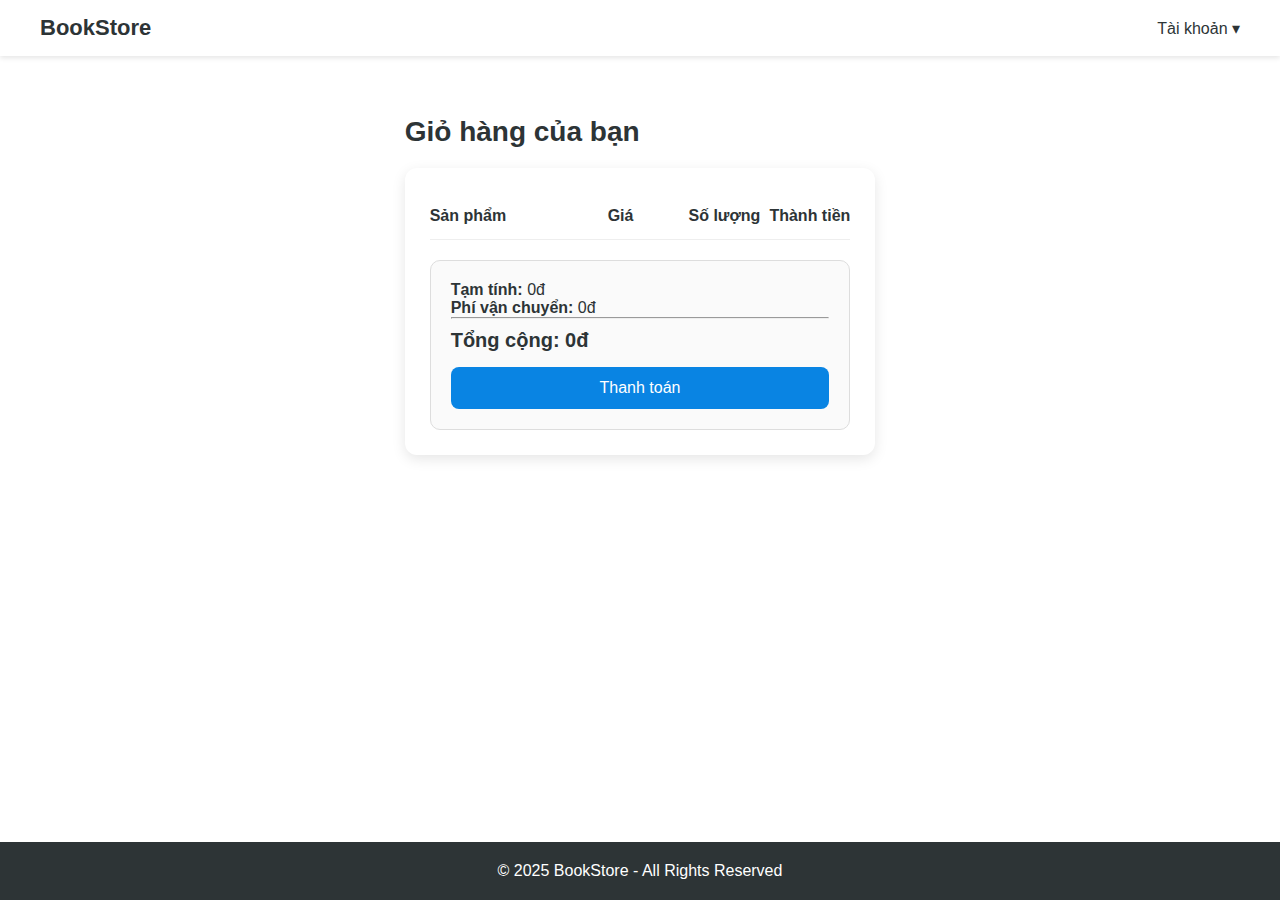
<file: frontend/cart.html>
<!DOCTYPE html>
<html lang="vi">
<head>
    <meta charset="UTF-8" />
    <meta name="viewport" content="width=device-width, initial-scale=1.0" />
    <title>Giỏ hàng - BookStore</title>
    <link rel="stylesheet" href="css/style.css" />
    <script src="js/cart.js" defer></script>
</head>
<body>
  <header>
    <div class="logo">BookStore</div>

    <nav>
        <div class="dropdown">
            <a class="drop-btn">Tài khoản ▾</a>
            <div class="dropdown-menu">
                <a href="index.html">Trang chủ</a>
                <a href="product.html">Sản phẩm</a>
                <a href="cart.html">Giỏ hàng</a>
                <a href="purchased.html">Sản phẩm đã mua</a>
                <a href="renting.html">Sách đang thuê</a>
                <a href="history.html">Lịch sử giao dịch</a>
                <a href="login.html">Đăng nhập</a>
            </div>
        </div>
    </nav>
</header>
<div class="cart-container">

    <h2 class="cart-title">Giỏ hàng của bạn</h2>

    <div class="cart-box">

        <!-- BẢNG SẢN PHẨM -->
        <div class="cart-table">

            <div class="cart-row cart-header">
                <div class="cart-col-product">Sản phẩm</div>
                <div class="cart-col">Giá</div>
                <div class="cart-col">Số lượng</div>
                <div class="cart-col">Thành tiền</div>
            </div>

            <!-- 1 ITEM -->
           

        </div>

        <!-- TỔNG TIỀN -->
        <div class="cart-summary">
            <p><strong>Tạm tính:</strong> 0đ</p>
            <p><strong>Phí vận chuyển:</strong> 0đ</p>
            <hr>
            <h3>Tổng cộng: 0đ</h3>

            <button class="checkout-btn">Thanh toán</button>
        </div>

    </div>
</div>

    <footer>
        © 2025 BookStore - All Rights Reserved
    </footer>
</body>
</html>
</file>
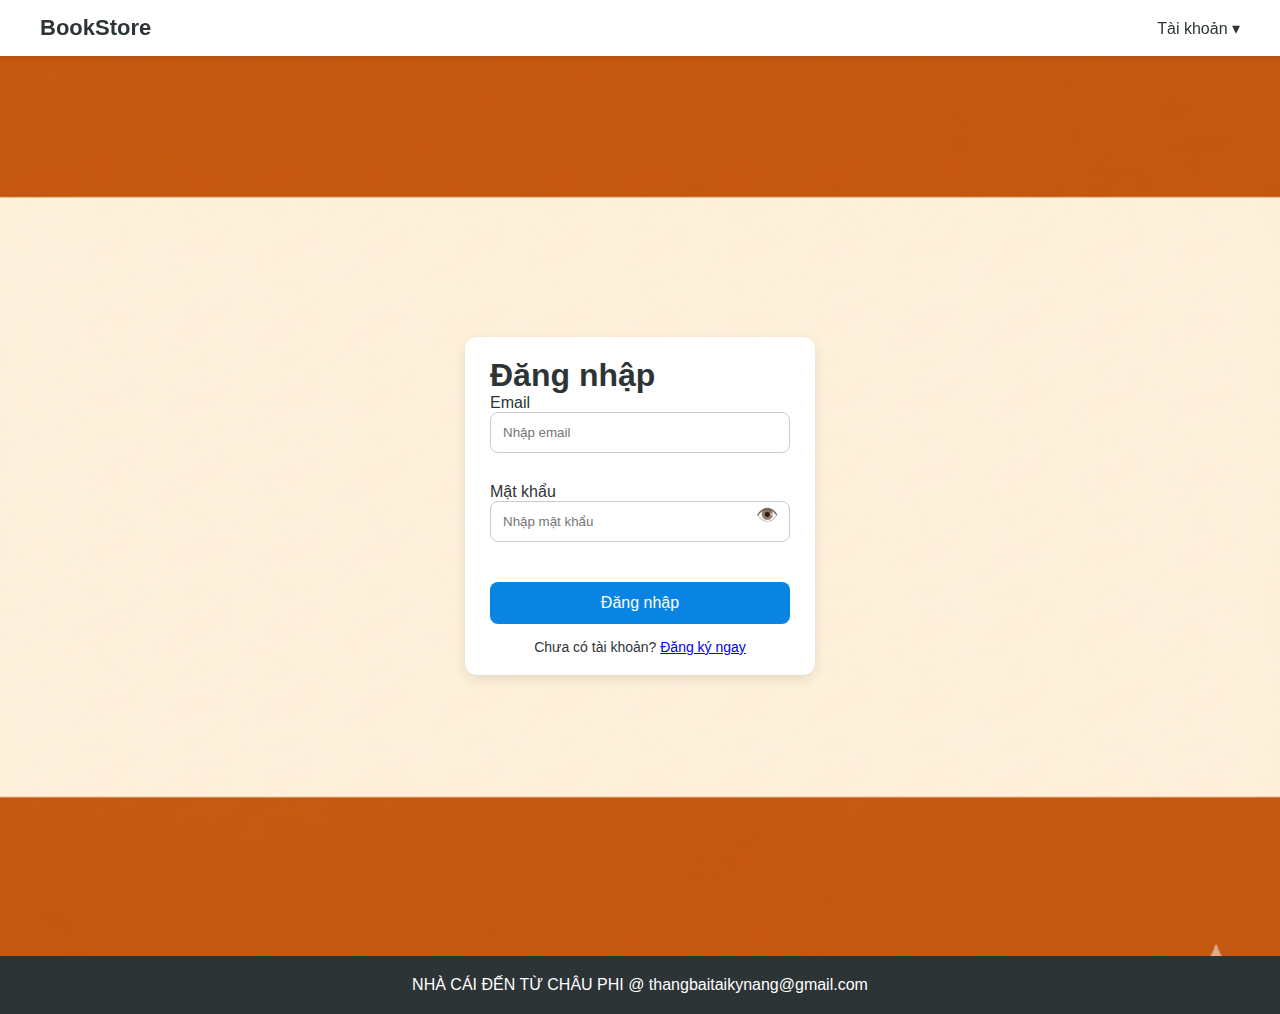
<file: frontend/login.html>
<!DOCTYPE html>
<html lang="vi">

<head>
    <meta charset="UTF-8" />
    <meta name="viewport" content="width=device-width, initial-scale=1.0" />
    <title>Đăng nhập - BookStore</title>
    <link rel="stylesheet" href="css/style.css" />
    <script src="js/index.js" defer></script>
    <script src="js/api.js" defer></script>
    <script src="js/auth.js" defer></script>
    <script src="js/login.js" defer></script>


</head>

<body class="login-page">
    <header>
        <div class="logo">BookStore</div>

        <nav>
            <div class="dropdown">
                <a class="drop-btn">Tài khoản ▾</a>
                <div class="dropdown-menu">
                    <a href="index.html">Trang chủ</a>
                    <a href="product.html">Sản phẩm</a>
                    <a href="cart.html">Giỏ hàng</a>
                    <a href="purchased.html">Sản phẩm đã mua</a>
                    <a href="renting.html">Sách đang thuê</a>
                    <a href="history.html">Lịch sử giao dịch</a>
                    <a href="login.html">Đăng nhập</a>
                </div>
            </div>
        </nav>
    </header>


    <main class="auth-page">
        <section class="auth-container">
            <h1>Đăng nhập</h1>
            <form id="loginForm" class="auth-form">
                <div class="form-group">
                    <label for="loginEmail">Email</label>
                    <input type="email" id="loginEmail" placeholder="Nhập email" required />
                </div>

                <div class="form-group password-wrapper">
                    <label for="loginPassword">Mật khẩu</label>
                    <input type="password" id="loginPassword" placeholder="Nhập mật khẩu" required />
                    <span class="toggle-password" onclick="togglePassword('loginPassword', this)">👁️</span>
                </div>


                <button type="submit" id="loginBtn">Đăng nhập</button>

                <p class="auth-switch">
                    Chưa có tài khoản?
                    <a href="register.html">Đăng ký ngay</a>
                </p>
            </form>
        </section>
    </main>

    <footer>
        NHÀ CÁI ĐẾN TỪ CHÂU PHI @ thangbaitaikynang@gmail.com
    </footer>
</body>

</html>
</file>
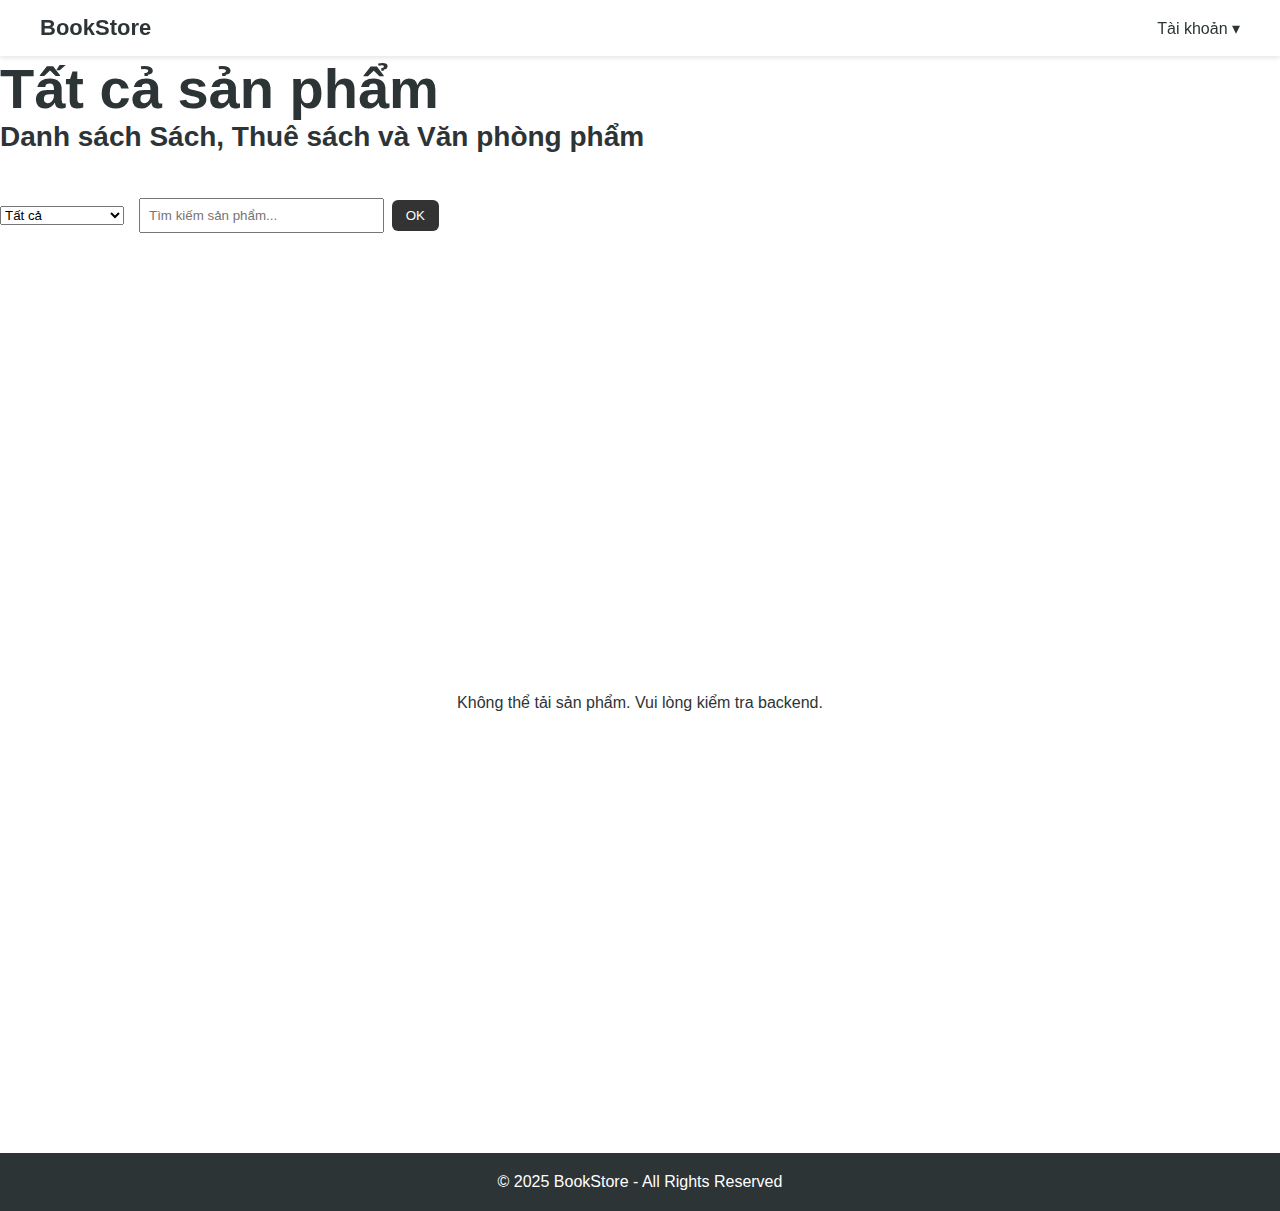
<file: frontend/product.html>
<!DOCTYPE html>
<html lang="vi">

<head>
    <meta charset="UTF-8" />
    <meta name="viewport" content="width=device-width, initial-scale=1.0" />
    <title>Sản phẩm - BookStore</title>
    <link rel="stylesheet" href="css/style.css" />
    <script src="js/index.js" defer></script>
    <script src="js/product.js" defer></script>
</head>

<body>
    <header>
        <div class="logo">BookStore</div>

        <nav>
            <div class="dropdown">
                <a class="drop-btn">Tài khoản ▾</a>
                <div class="dropdown-menu">
                    <a href="index.html">Trang chủ</a>
                    <a href="product.html">Sản phẩm</a>
                    <a href="cart.html">Giỏ hàng</a>
                    <a href="purchased.html">Sản phẩm đã mua</a>
                    <a href="renting.html">Sách đang thuê</a>
                    <a href="history.html">Lịch sử giao dịch</a>
                    <a href="login.html">Đăng nhập</a>
                </div>
            </div>
        </nav>
    </header>


    <section class="page-title">
        <h1>Tất cả sản phẩm</h1>
        <p>Danh sách Sách, Thuê sách và Văn phòng phẩm</p>
    </section>

    <section class="filter-bar">
        <select id="categoryFilter">
            <option value="all">Tất cả</option>
            <option value="book">Sách bán</option>
            <option value="rent">Thuê sách</option>
            <option value="vpp">Văn phòng phẩm</option>
        </select>

        <div class="search-box">
            <input id="searchInput" type="text" placeholder="Tìm kiếm sản phẩm..." />
            <button id="searchBtn" class="search-btn">OK</button>
        </div>
    </section>

    <section class="product-list">
        <div id="productGrid" class="product-grid"></div>
    </section>

    <footer>
        © 2025 BookStore - All Rights Reserved
    </footer>
</body>

</html>
</file>
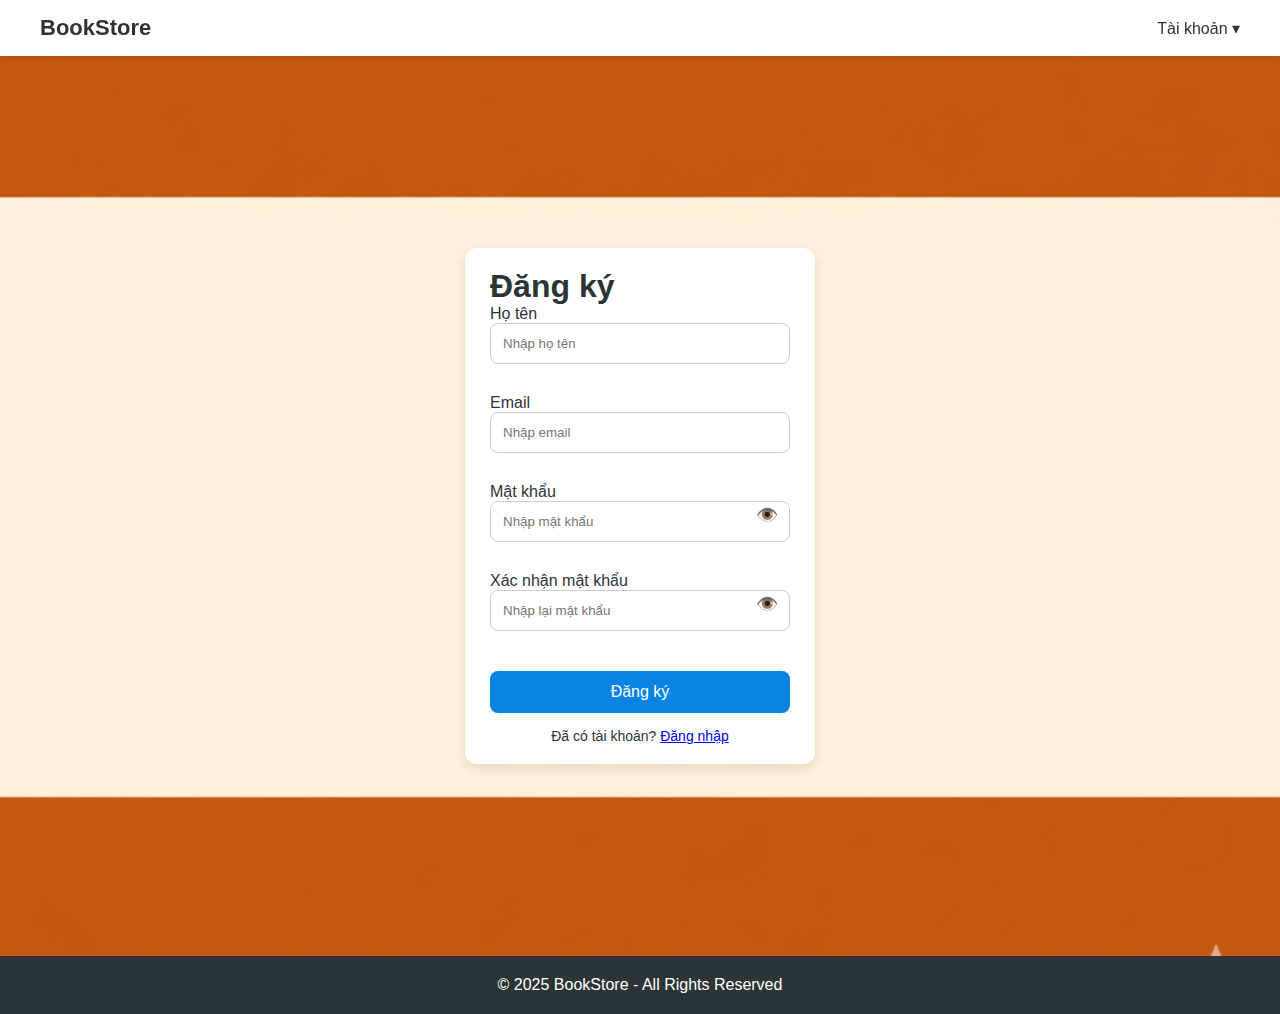
<file: frontend/register.html>
<!DOCTYPE html>
<html lang="vi">

<head>
    <meta charset="UTF-8" />
    <meta name="viewport" content="width=device-width, initial-scale=1.0" />
    <title>Đăng ký - BookStore</title>
    <link rel="stylesheet" href="css/style.css" />
    <script src="js/index.js" defer></script>
    <script src="js/api.js" defer></script>
    <script src="js/auth.js" defer></script>
    <script src="js/register.js" defer></script>

</head>

<body class="register-page">
    <header>
        <div class="logo">BookStore</div>

        <nav>
            <div class="dropdown">
                <a class="drop-btn">Tài khoản ▾</a>
                <div class="dropdown-menu">
                    <a href="index.html">Trang chủ</a>
                    <a href="product.html">Sản phẩm</a>
                    <a href="cart.html">Giỏ hàng</a>
                    <a href="purchased.html">Sản phẩm đã mua</a>
                    <a href="renting.html">Sách đang thuê</a>
                    <a href="history.html">Lịch sử giao dịch</a>
                    <a href="login.html">Đăng nhập</a>
                </div>
            </div>
        </nav>
    </header>

    <main class="auth-page">
        <section class="auth-container">
            <h1>Đăng ký</h1>
            <form id="registerForm" class="auth-form">
                <div class="form-group">
                    <label for="fullName">Họ tên</label>
                    <input type="text" id="fullName" placeholder="Nhập họ tên" required />
                </div>

                <div class="form-group">
                    <label for="registerEmail">Email</label>
                    <input type="email" id="registerEmail" placeholder="Nhập email" required />
                </div>

                <div class="form-group password-wrapper">
                    <label for="password">Mật khẩu</label>
                    <input type="password" id="password" placeholder="Nhập mật khẩu">
                    <span class="toggle-password" onclick="togglePassword('password', this)">👁️</span>
                </div>

                <div class="form-group password-wrapper">
                    <label for="confirmPassword">Xác nhận mật khẩu</label>
                    <input type="password" id="confirmPassword" placeholder="Nhập lại mật khẩu">
                    <span class="toggle-password" onclick="togglePassword('confirmPassword', this)">👁️</span>
                </div>


                <button type="submit" id="registerBtn">Đăng ký</button>

                <p class="auth-switch">
                    Đã có tài khoản?
                    <a href="login.html">Đăng nhập</a>
                </p>
            </form>
        </section>
    </main>

    <footer>
        © 2025 BookStore - All Rights Reserved
    </footer>
</body>

</html>
</file>
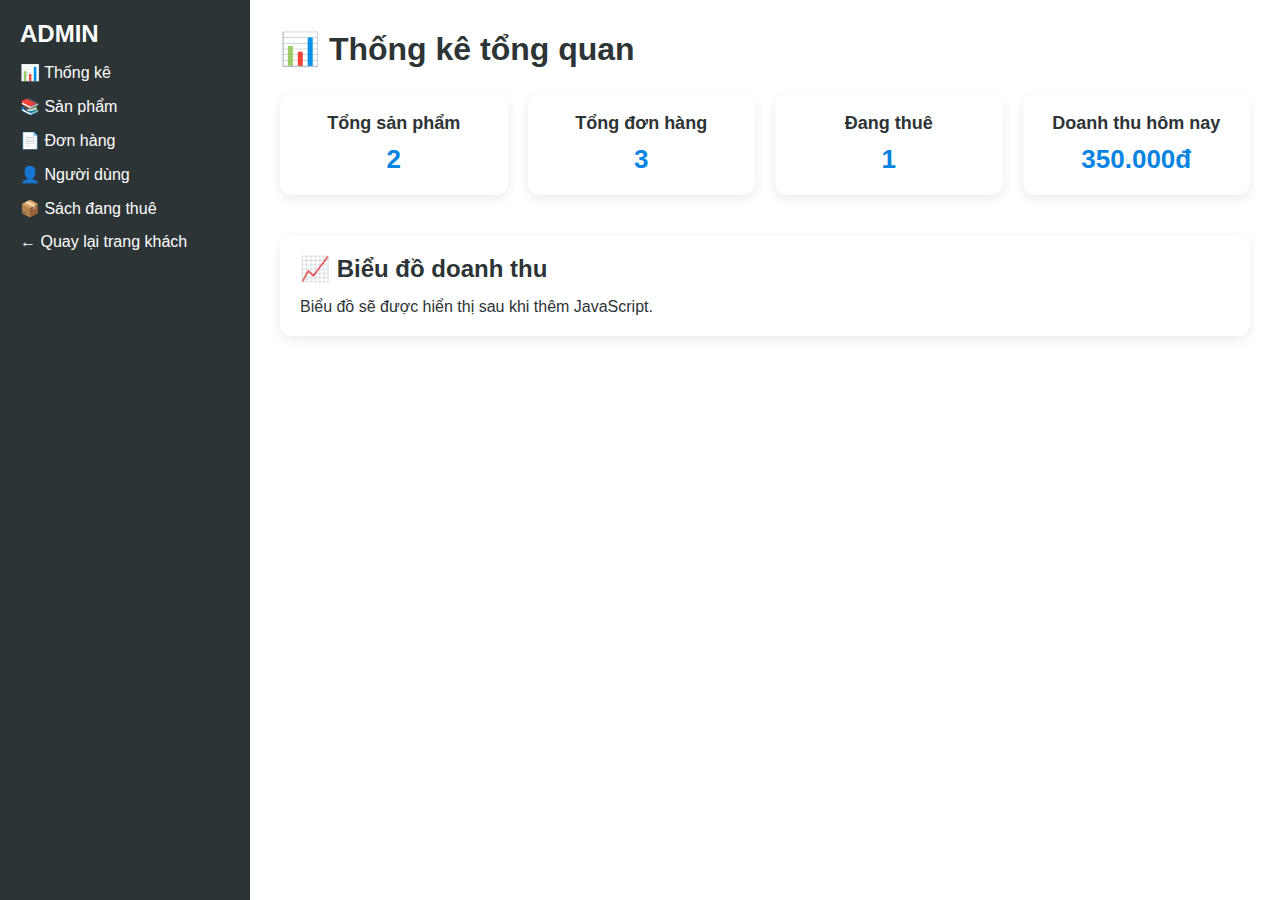
<file: frontend/admin/dashboard.html>
<!DOCTYPE html>
<html lang="vi">
<head>
    <meta charset="UTF-8">
    <meta name="viewport" content="width=device-width, initial-scale=1.0">
    <title>Admin Dashboard</title>
    <link rel="stylesheet" href="../css/style.css">
    <script src="../js/admin.js"></script>

</head>

<body>
<div class="admin-layout">

    <!-- ====================== SIDEBAR ====================== -->
    <div class="admin-sidebar">
    <h2>ADMIN</h2>

    <a href="dashboard.html">📊 Thống kê</a>
    <a href="products.html">📚 Sản phẩm</a>
    <a href="orders.html">📄 Đơn hàng</a>
    <a href="users.html">👤 Người dùng</a>
    <a href="renting.html">📦 Sách đang thuê</a>
    <a href="../index.html" class="back">← Quay lại trang khách</a>
</div>


    <!-- ====================== MAIN CONTENT ====================== -->
    <main class="admin-main">

        <h1 style="margin-bottom: 25px;">📊 Thống kê tổng quan</h1>

        <!-- ====== THỐNG KÊ NHANH ====== -->
        <div style="
            display: grid;
            grid-template-columns: repeat(4, 1fr);
            gap: 20px;
        ">
            <div class="stat-box">
                <h3>Tổng sản phẩm</h3>
                <p id="totalProducts">0</p>
            </div>

            <div class="stat-box">
                <h3>Tổng đơn hàng</h3>
                <p id="totalOrders">0</p>
            </div>

            <div class="stat-box">
                <h3>Đang thuê</h3>
                <p id="totalRenting">0</p>
            </div>

            <div class="stat-box">
                <h3>Doanh thu hôm nay</h3>
                <p id="todayRevenue">0đ</p>
            </div>
        </div>

        <!-- ====== BIỂU ĐỒ (SAU NÀY SẼ THÊM JS) ====== -->
        <div style="margin-top: 40px;">
            <div class="list-box">
                <h2 style="margin-bottom: 15px;">📈 Biểu đồ doanh thu</h2>
                <p>Biểu đồ sẽ được hiển thị sau khi thêm JavaScript.</p>
            </div>
        </div>

    </main>
</div>

</body>
</html>
</file>
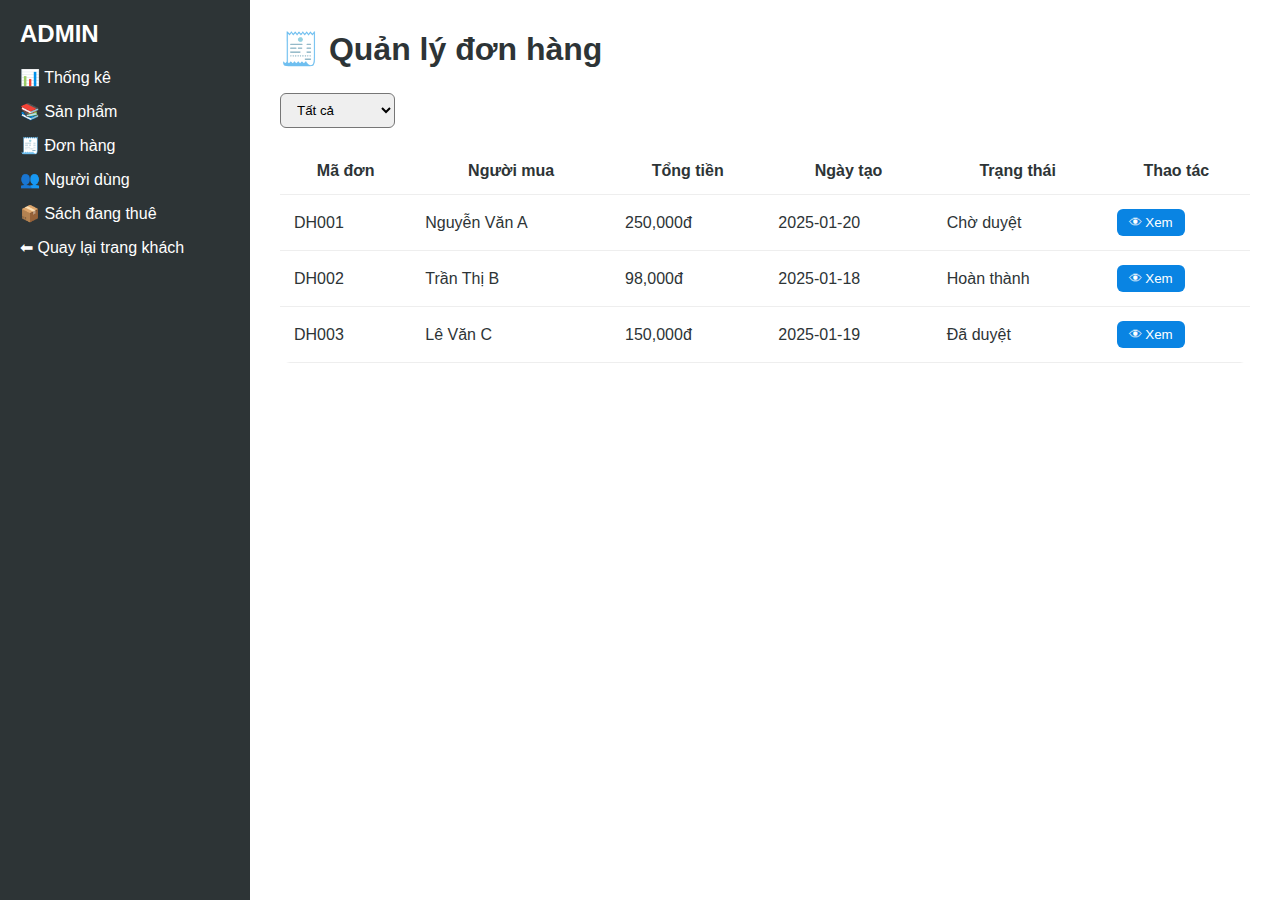
<file: frontend/admin/orders.html>
<!DOCTYPE html>
<html lang="vi">
<head>
    <meta charset="UTF-8">
    <meta name="viewport" content="width=device-width, initial-scale=1.0">
    <title>Quản lý đơn hàng</title>
    <link rel="stylesheet" href="../css/style.css">
    <script src="../js/admin.js"></script>

</head>

<body>

<div class="admin-layout">

    <!-- ====================== SIDEBAR ====================== -->
    <aside class="admin-sidebar">
        <h2 style="margin-bottom: 20px;">ADMIN</h2>

        <a href="dashboard.html">📊 Thống kê</a>
        <a href="products.html">📚 Sản phẩm</a>
        <a href="orders.html" class="active">🧾 Đơn hàng</a>
        <a href="users.html">👥 Người dùng</a>
        <a href="rental.html">📦 Sách đang thuê</a>
        <a href="../index.html">⬅ Quay lại trang khách</a>
    </aside>

    <!-- ====================== MAIN CONTENT ====================== -->
    <main class="admin-main">

        <h1 style="margin-bottom: 25px;">🧾 Quản lý đơn hàng</h1>

        <!-- Bộ lọc trạng thái -->
        <div style="margin-bottom: 20px; display:flex; gap:15px;">
            <select id="orderFilter" style="padding:8px 12px; border-radius:6px;">
                <option value="all">Tất cả</option>
                <option value="pending">Chờ duyệt</option>
                <option value="approved">Đã duyệt</option>
                <option value="completed">Hoàn thành</option>
                <option value="canceled">Đã hủy</option>
            </select>
        </div>

        <!-- BẢNG ĐƠN HÀNG -->
        <table class="admin-table">
            <thead>
                <tr>
                    <th>Mã đơn</th>
                    <th>Người mua</th>
                    <th>Tổng tiền</th>
                    <th>Ngày tạo</th>
                    <th>Trạng thái</th>
                    <th>Thao tác</th>
                </tr>
            </thead>
            <tbody id="orderTableBody">
                <!-- JS sẽ render đơn hàng tại đây -->
            </tbody>
        </table>

    </main>
</div>

<!-- ====================== POPUP CHI TIẾT ĐƠN ====================== -->
<div id="orderModal" 
     style="display:none; position:fixed; top:0; left:0; width:100%; height:100%;
            background:rgba(0,0,0,0.5); align-items:center; justify-content:center;">

    <div style="
        background:white; padding:25px; width:480px; border-radius:12px;
        box-shadow:0 4px 14px rgba(0,0,0,0.2);">

        <h2 id="modalOrderCode">Chi tiết đơn hàng</h2>

        <div id="modalContent" style="margin-top:15px;">
            <!-- JS render nội dung tại đây -->
        </div>

        <div style="text-align:right; margin-top:20px;">
            <button onclick="closeOrderModal()" 
                    style="padding:8px 16px; background:#636e72; color:white; border:none; border-radius:6px;">
                Đóng
            </button>
        </div>
    </div>
</div>

<script src="../js/admin.js"></script>

</body>
</html>
</file>
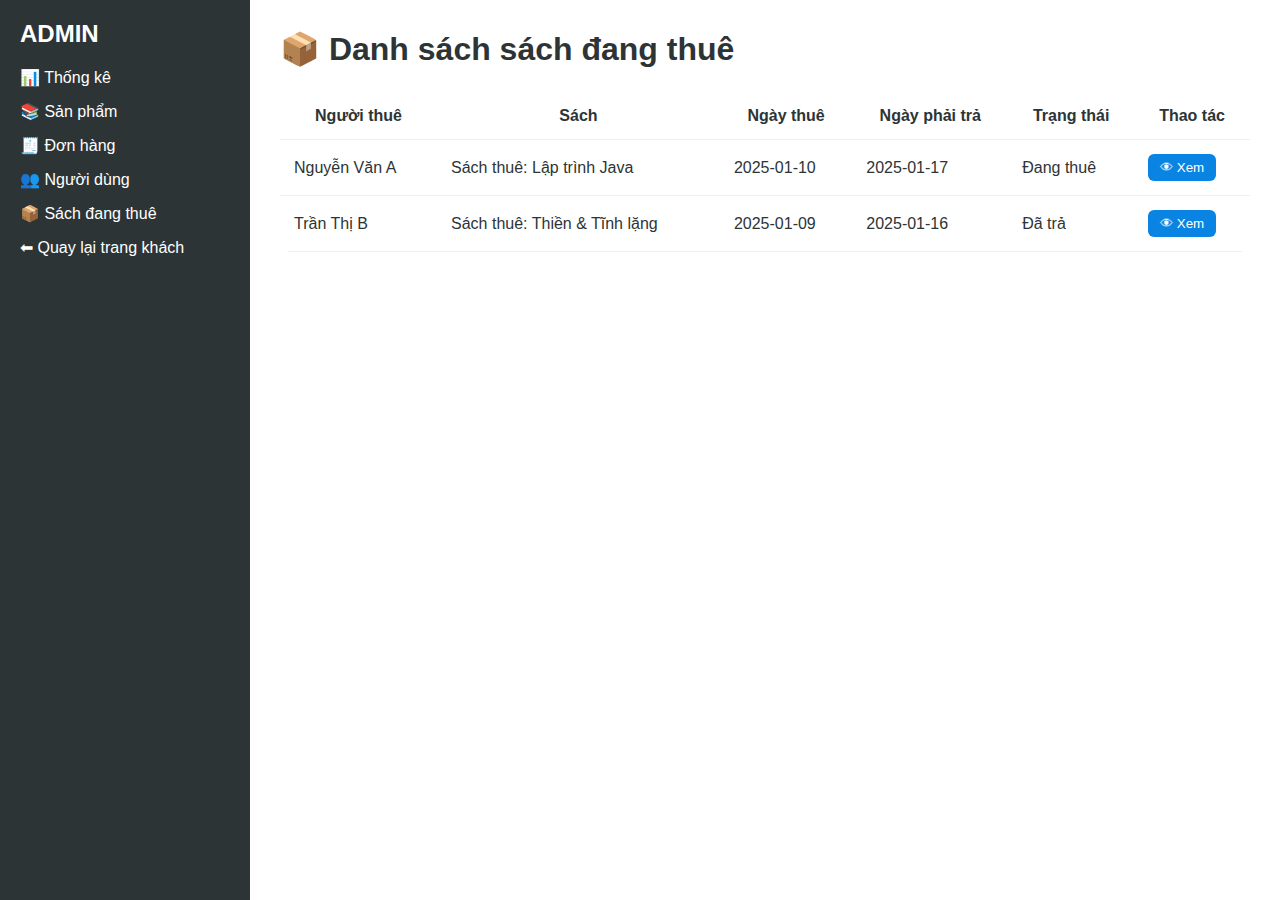
<file: frontend/admin/rental.html>
<!DOCTYPE html>
<html lang="vi">
<head>
    <meta charset="UTF-8">
    <meta name="viewport" content="width=device-width, initial-scale=1.0">
    <title>Quản lý sách đang thuê</title>
    <link rel="stylesheet" href="../css/style.css">
    <script src="../js/admin.js"></script>

</head>

<body>

<div class="admin-layout">

    <!-- ====================== SIDEBAR ====================== -->
    <aside class="admin-sidebar">
        <h2 style="margin-bottom: 20px;">ADMIN</h2>

        <a href="dashboard.html">📊 Thống kê</a>
        <a href="products.html">📚 Sản phẩm</a>
        <a href="orders.html">🧾 Đơn hàng</a>
        <a href="users.html">👥 Người dùng</a>
        <a href="rental.html" class="active">📦 Sách đang thuê</a>
        <a href="../index.html">⬅ Quay lại trang khách</a>
    </aside>

    <!-- ====================== MAIN CONTENT ====================== -->
    <main class="admin-main">

        <h1 style="margin-bottom: 25px;">📦 Danh sách sách đang thuê</h1>

        <!-- Bảng sách đang thuê -->
        <table class="admin-table">
            <thead>
                <tr>
                    <th>Người thuê</th>
                    <th>Sách</th>
                    <th>Ngày thuê</th>
                    <th>Ngày phải trả</th>
                    <th>Trạng thái</th>
                    <th>Thao tác</th>
                </tr>
            </thead>

            <tbody id="rentalTableBody">
                <!-- JS sẽ render danh sách thuê vào đây -->
            </tbody>
        </table>

    </main>
</div>


<!-- ====================== POPUP CHI TIẾT THUÊ ====================== -->
<div id="rentalModal" 
     style="display:none; position:fixed; top:0; left:0; width:100%; height:100%;
            background:rgba(0,0,0,0.5); align-items:center; justify-content:center;">

    <div style="
        background:white; padding:25px; width:430px; border-radius:12px;
        box-shadow:0 4px 14px rgba(0,0,0,0.25);">

        <h2 id="rentalModalTitle">Thông tin thuê</h2>

        <div id="rentalModalContent" style="margin-top:15px;">
            <!-- JS render chi tiết tại đây -->
        </div>

        <div style="text-align:right; margin-top:20px;">
            <button onclick="closeRentalModal()" 
                    style="padding:8px 16px; background:#636e72; color:white; border:none; border-radius:6px;">
                Đóng
            </button>
        </div>

    </div>
</div>

<script src="../js/admin.js"></script>

</body>
</html>
</file>
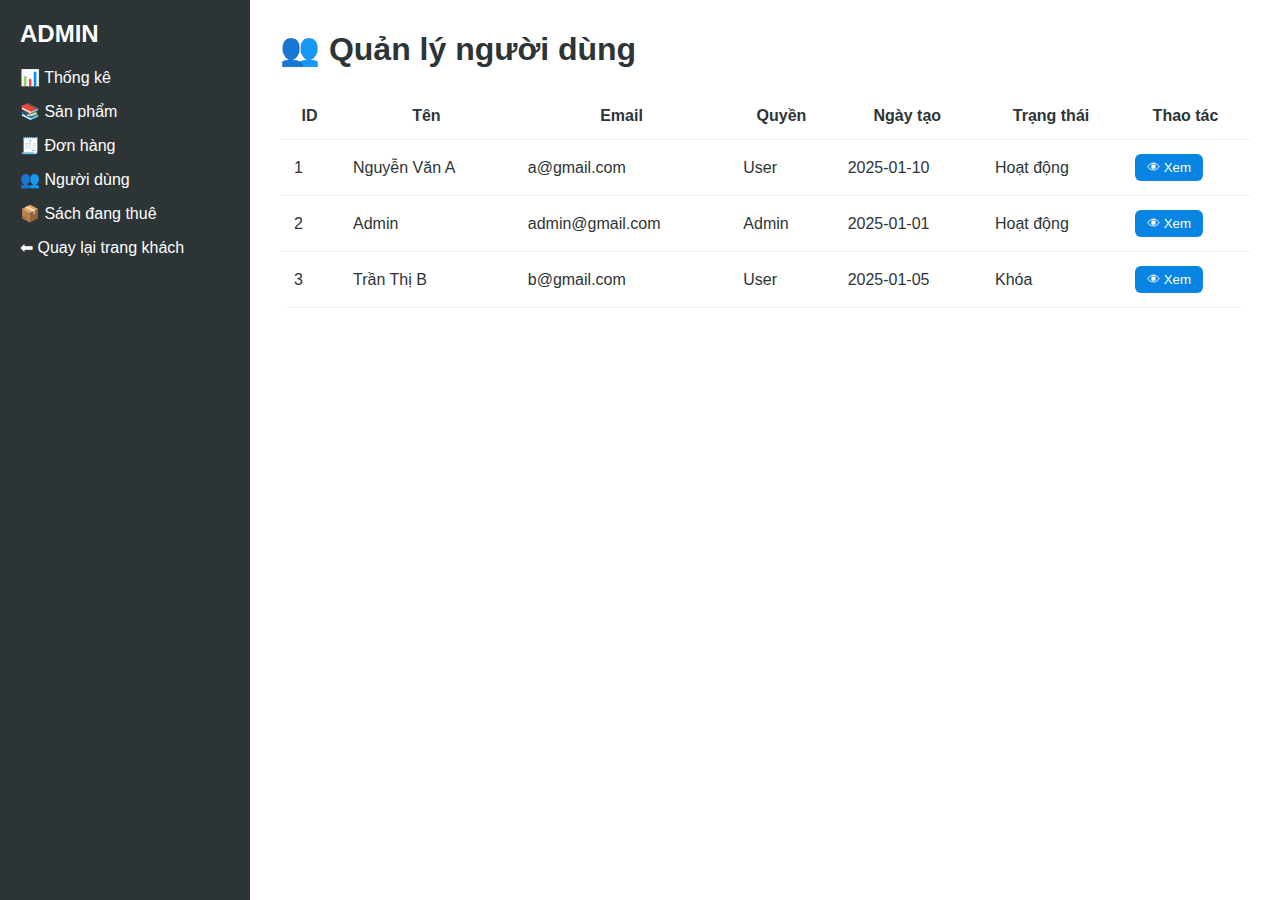
<file: frontend/admin/users.html>
<!DOCTYPE html>
<html lang="vi">
<head>
    <meta charset="UTF-8">
    <meta name="viewport" content="width=device-width, initial-scale=1.0">
    <title>Quản lý người dùng</title>
    <link rel="stylesheet" href="../css/style.css">
    <script src="../js/admin.js"></script>

</head>

<body>

<div class="admin-layout">

    <!-- ====================== SIDEBAR ====================== -->
    <aside class="admin-sidebar">
        <h2 style="margin-bottom: 20px;">ADMIN</h2>

        <a href="dashboard.html">📊 Thống kê</a>
        <a href="products.html">📚 Sản phẩm</a>
        <a href="orders.html">🧾 Đơn hàng</a>
        <a href="users.html" class="active">👥 Người dùng</a>
        <a href="rental.html">📦 Sách đang thuê</a>
        <a href="../index.html">⬅ Quay lại trang khách</a>
    </aside>

    <!-- ====================== MAIN CONTENT ====================== -->
    <main class="admin-main">

        <h1 style="margin-bottom: 25px;">👥 Quản lý người dùng</h1>

        <!-- Bảng người dùng -->
        <table class="admin-table">
            <thead>
                <tr>
                    <th>ID</th>
                    <th>Tên</th>
                    <th>Email</th>
                    <th>Quyền</th>
                    <th>Ngày tạo</th>
                    <th>Trạng thái</th>
                    <th>Thao tác</th>
                </tr>
            </thead>

            <tbody id="userTableBody">
                <!-- JS sẽ đổ dữ liệu vào -->
            </tbody>
        </table>

    </main>
</div>

<!-- ====================== POPUP CHI TIẾT USERS ====================== -->
<div id="userModal" 
     style="display:none; position:fixed; top:0; left:0; width:100%; height:100%;
            background:rgba(0,0,0,0.5); align-items:center; justify-content:center;">

    <div style="
        background:white; padding:25px; width:420px; border-radius:12px;
        box-shadow:0 4px 14px rgba(0,0,0,0.25);">

        <h2 id="userModalTitle">Thông tin người dùng</h2>

        <div id="userModalContent" style="margin-top:15px;">
            <!-- JS render thông tin tại đây -->
        </div>

        <div style="text-align:right; margin-top:20px;">
            <button onclick="closeUserModal()" 
                    style="padding:8px 16px; background:#636e72; color:white; border:none; border-radius:6px;">
                Đóng
            </button>
        </div>

    </div>
</div>

<script src="../js/admin.js"></script>
</body>
</html>
</file>
<file: frontend/css/style.css>
/* ============================== GLOBAL STYLES ============================== */
* {
    box-sizing: border-box;
    margin: 0;
    padding: 0;
}

/* 🔥 THÊM ĐỂ FOOTER LUÔN Ở DƯỚI */
html,
body {
    height: 100%;
}

body {
    font-family: "Poppins", sans-serif;
    background-size: cover;
    /* lấp kín toàn trang */
    background-repeat: no-repeat;
    /* không lặp lại ảnh */
    background-position: center;
    /* căn giữa */
    background-attachment: fixed;
    /* giữ nguyên khi cuộn – rất đẹp */
    color: #2d3436;
    display: flex;
    flex-direction: column;
    min-height: 100vh;
    /* đảm bảo thân trang đủ chiều cao */
}

img {
    max-width: 100%;
    display: block;
}

/* ============================== HEADER ============================== */
header {
    width: 100%;
    background: white;
    padding: 15px 40px;
    box-shadow: 0 2px 5px rgba(0, 0, 0, 0.1);
    display: flex;
    justify-content: space-between;
    align-items: center;
    position: sticky;
    top: 0;
    z-index: 10;
}

header .logo {
    font-size: 22px;
    font-weight: 600;
}

header nav a {
    margin-left: 25px;
    text-decoration: none;
    color: #2d3436;
    font-weight: 500;
    transition: .2s;
}

header nav a:hover,
header nav a.active {
    color: #0984e3;
}

/* DROPDOWN */
.dropdown {
    position: relative;
    display: inline-block;
}

.drop-btn {
    cursor: pointer;
    font-weight: 500;
    color: #2d3436;
}

.dropdown-menu {
    display: none;
    position: absolute;
    right: 0;
    background: white;
    min-width: 180px;
    box-shadow: 0 4px 12px rgba(0, 0, 0, 0.15);
    border-radius: 8px;
    z-index: 999;
}

.dropdown-menu a {
    display: block;
    padding: 10px 15px;
    text-decoration: none;
    color: #2d3436;
}

.dropdown-menu a:hover {
    background: #f1f1f1;
}

/* Hover mở menu */
.dropdown:hover .dropdown-menu {
    display: block;
}

/* ============================== HERO BANNER ============================== */
.hero {
    width: 100%;
    height: 300px;
    /* tuỳ bạn muốn cao bao nhiêu */
    display: flex;
    flex-direction: column;
    justify-content: center;
    align-items: center;
    color: rgb(237, 5, 121);
    text-align: center;
}

.hero h1 {
    font-size: 42px;
    text-shadow: 0 3px 8px rgba(0, 0, 0, 0.3);
}

.hero p {
    margin-top: 10px;
    font-size: 20px;
}

/* ============================== CATEGORY SECTION ============================== */
.categories h2,
.products h2 {
    text-align: center;
    width: 100%;
    font-size: 28px;
    margin-bottom: 20px;
    margin-top: 15px;
}

.categories,
.products {
    padding: 20px 0;
}

.category-grid,
.product-grid {
    display: flex;
    justify-content: center;
    gap: 20px;
    flex-wrap: wrap;
}

/* CARD TÙY CHỈNH KÍCH THƯỚC */
.category-card,
.product-card {
    width: 180px;
    height: 120px;
    background: white;
    border-radius: 12px;
    padding: 20px;
    text-align: center;
    box-shadow: 0 4px 12px rgba(0, 0, 0, 0.08);
    transition: 0.2s;
    display: flex;
    flex-direction: column;
    justify-content: center;
}

.category-card:hover,
.product-card:hover {
    transform: translateY(-5px);
    box-shadow: 0 6px 18px rgba(0, 0, 0, 0.12);
}

.product-info {
    padding: 15px;
}

.product-info h3 {
    font-size: 18px;
}

.product-info p {
    margin-top: 10px;
    color: #0984e3;
    font-weight: 600;
}

/* ============================== PRODUCT DETAIL PAGE ============================== */
.product-detail-page {
    padding: 60px 40px;
}

.product-detail {
    display: grid;
    grid-template-columns: 1fr 1fr;
    gap: 40px;
    background: white;
    padding: 30px;
    border-radius: 15px;
    box-shadow: 0 4px 12px rgba(0, 0, 0, 0.1);
}

.product-detail-info h1 {
    font-size: 30px;
    font-weight: 600;
}

.product-detail-price {
    font-size: 24px;
    margin: 10px 0;
    color: #0984e3;
    font-weight: 600;
}

.product-detail-actions button {
    padding: 12px 20px;
    border: none;
    background: #0984e3;
    color: white;
    border-radius: 8px;
    margin-right: 10px;
    cursor: pointer;
    font-size: 16px;
    transition: .2s;
}

.product-detail-actions .secondary {
    background: #636e72;
}

.product-detail-actions button:hover {
    opacity: .85;
}

/* ============================== CART NEW DESIGN (All in 1 box) ============================== */
.cart-container {
    max-width: 900px;
    margin: 40px auto;
    padding: 20px;
}

.cart-title {
    font-size: 28px;
    margin-bottom: 20px;
    font-weight: 600;
}

.cart-box {
    background: white;
    padding: 25px;
    border-radius: 12px;
    box-shadow: 0 4px 14px rgba(0, 0, 0, 0.1);
}

/* TABLE */
.cart-table {
    width: 100%;
}

.cart-row {
    display: grid;
    grid-template-columns: 2.2fr 1fr 1fr 1fr;
    padding: 14px 0;
    border-bottom: 1px solid #eee;
}

.cart-header {
    font-weight: 600;
}

.cart-col-product {
    display: flex;
    align-items: center;
    gap: 12px;
}

.cart-col-product img {
    width: 55px;
    height: 55px;
    border-radius: 6px;
    object-fit: cover;
}

.cart-col {
    display: flex;
    align-items: center;
}

.cart-col.total-price {
    justify-content: flex-end;
    /* căn phải */
    text-align: right;
}

/* QUANTITY BUTTON */
.quantity-box {
    justify-content: center;
}

.qty-btn {
    width: 28px;
    height: 28px;
    border: 1px solid #aaa;
    background: white;
    cursor: pointer;
    border-radius: 4px;
}

.quantity-box input {
    width: 35px;
    text-align: center;
    border: none;
    pointer-events: none;
}

/* SUMMARY */
.cart-summary {
    margin-top: 20px;
    background: #fafafa;
    padding: 20px;
    border-radius: 10px;
    border: 1px solid #ddd;
}

.cart-summary h3 {
    margin-top: 10px;
    font-size: 20px;
    font-weight: 600;
}

.checkout-btn {
    width: 100%;
    padding: 12px;
    background: #0984e3;
    border: none;
    color: white;
    border-radius: 8px;
    font-size: 16px;
    cursor: pointer;
    margin-top: 15px;
}

.checkout-btn:hover {
    opacity: 0.85;
}

/* ============================== AUTH PAGES ============================== */
.product-list,
.cart-page,
.auth-page {
    display: flex;
    justify-content: center;
    align-items: center;
    padding: 0;
    min-height: 100vh;
}

/* 🔥 CHỈNH LOGIN & REGISTER VỪA MÀN HÌNH */
.auth-page {
    height: 100vh;
    background: url("../assets/pro.png") center/cover no-repeat;
    display: flex;
    justify-content: center;
    align-items: center;
    padding: 0;
    /* bỏ padding thừa */
}

.auth-container {
    background: white;
    padding: 20px 25px;
    max-width: 350px;
    /* thu nhỏ form */
    max-height: 85vh;
    /* không vượt màn */
    overflow-y: auto;
    /* nếu cao quá chỉ form cuộn */
    margin: auto;
    border-radius: 12px;
    box-shadow: 0 4px 12px rgba(0, 0, 0, 0.1);
}

.auth-form .form-group {
    margin-bottom: 30px;
}

.auth-form input {
    width: 100%;
    padding: 12px;
    border-radius: 8px;
    border: 1px solid #ccc;
}

.auth-form button {
    width: 100%;
    padding: 12px;
    background: #0984e3;
    border: none;
    color: white;
    border-radius: 8px;
    font-size: 16px;
    cursor: pointer;
    margin-top: 10px;
}

.auth-switch {
    margin-top: 15px;
    /* 👈 chỉnh khoảng cách xuống dưới */
    text-align: center;
    /* tùy chọn: căn giữa cho đẹp */
    font-size: 14px;
}

/* ============================== ADMIN ============================== */
.admin-layout {
    display: grid;
    grid-template-columns: 250px auto;
}

.admin-sidebar {
    background: #2d3436;
    color: white;
    padding: 20px;
    height: 100vh;
}

.admin-sidebar a {
    display: block;
    color: white;
    margin: 15px 0;
    text-decoration: none;
}

.admin-main {
    padding: 30px;
}

.admin-table {
    width: 100%;
    background: white;
    border-collapse: collapse;
    border-radius: 10px;
    overflow: hidden;
}

.admin-table th,
.admin-table td {
    padding: 14px;
    border-bottom: 1px solid #eee;
}

/* ============================== FOOTER ============================== */
footer {
    margin-top: auto;
    /* ép footer xuống đáy */
    background: #2d3436;
    color: white;
    text-align: center;
    padding: 20px;
}

/* ============================ PAGE WRAPPER ============================ */
.page-container {
    max-width: 900px;
    margin: 50px auto 70px;
    padding: 20px;
}

.page-title {
    font-size: 28px;
    font-weight: 600;
    margin-bottom: 25px;
    text-align: left;
}

.list-box {
    background: white;
    padding: 20px;
    border-radius: 12px;
    box-shadow: 0 4px 12px rgba(0, 0, 0, 0.08);
    width: 100%;
}

.list-item {
    display: flex;
    align-items: center;
    justify-content: space-between;
    border-bottom: 1px solid #eee;
    padding: 15px 10px;
}

.list-item:last-child {
    border-bottom: none;
}

.list-img {
    width: 60px;
    height: 60px;
    object-fit: cover;
    border-radius: 8px;
    border: 1px solid #ddd;
    margin-right: 15px;
}

.item-info {
    flex: 1;
}

.item-title {
    font-size: 18px;
    font-weight: 600;
}

.item-sub {
    font-size: 14px;
    color: gray;
}

.item-right {
    text-align: right;
    width: 150px;
}

.item-price {
    font-size: 17px;
    font-weight: 600;
    color: #0984e3;
}

.item-qty {
    font-size: 14px;
    color: #555;
}

.item-actions button {
    padding: 6px 14px;
    background: #0984e3;
    color: white;
    border: none;
    border-radius: 6px;
    cursor: pointer;
    transition: .2s;
    font-size: 14px;
}

.item-actions button:hover {
    opacity: .85;
}

.password-wrapper {
    position: relative;
}

.password-wrapper input {
    padding-right: 40px;
}

.toggle-password {
    position: absolute;
    right: 12px;
    top: 55%;
    transform: translateY(-50%);
    cursor: pointer;
    font-size: 18px;
    user-select: none;
    pointer-events: auto;
}

/* ============================ ADMIN DASHBOARD STAT BOX ============================ */
.stat-box {
    background: white;
    padding: 20px;
    border-radius: 12px;
    box-shadow: 0 4px 12px rgba(0, 0, 0, 0.08);
    text-align: center;
}

.stat-box h3 {
    font-size: 18px;
    color: #2d3436;
    margin-bottom: 10px;
}

.stat-box p {
    font-size: 26px;
    font-weight: 700;
    color: #0984e3;
}

.admin-table img {
    width: 55px;
    height: 55px;
    object-fit: cover;
    border-radius: 6px;
}

.admin-table button {
    padding: 6px 12px;
    background: #0984e3;
    color: white;
    border: none;
    border-radius: 6px;
    cursor: pointer;
}

.admin-table button:hover {
    opacity: .85;
}

.status {
    padding: 5px 10px;
    border-radius: 6px;
    color: white;
    font-weight: 600;
    font-size: 13px;
}

.status.pending {
    background: #f1c40f;
}

.status.approved {
    background: #3498db;
}

.status.completed {
    background: #2ecc71;
}

.status.canceled {
    background: #e74c3c;
}

.action-btn {
    padding: 6px 12px;
    background: #0984e3;
    color: white;
    border: none;
    border-radius: 6px;
    cursor: pointer;
}

.action-btn:hover {
    opacity: .85;
}

.status.active {
    background: #2ecc71;
}

.status.banned {
    background: #e74c3c;
}

.status.renting {
    background: #3498db;
}

.status.overdue {
    background: #e67e22;
}

.status.returned {
    background: #2ecc71;
}
.filter-bar {
    display: flex;
    align-items: center;
    gap: 15px;
    margin: 20px 0;
}

.search-box {
    display: flex;
    align-items: center;
    gap: 8px;
    width: 300px;
}

.search-box input {
    flex: 1;
    padding: 8px;
}

.search-btn {
    padding: 8px 14px;
    background: #333;
    color: white;
    border: none;
    border-radius: 6px;
    cursor: pointer;
    transition: 0.2s;
}

.search-btn:hover {
    background: #555;
}
</file>
